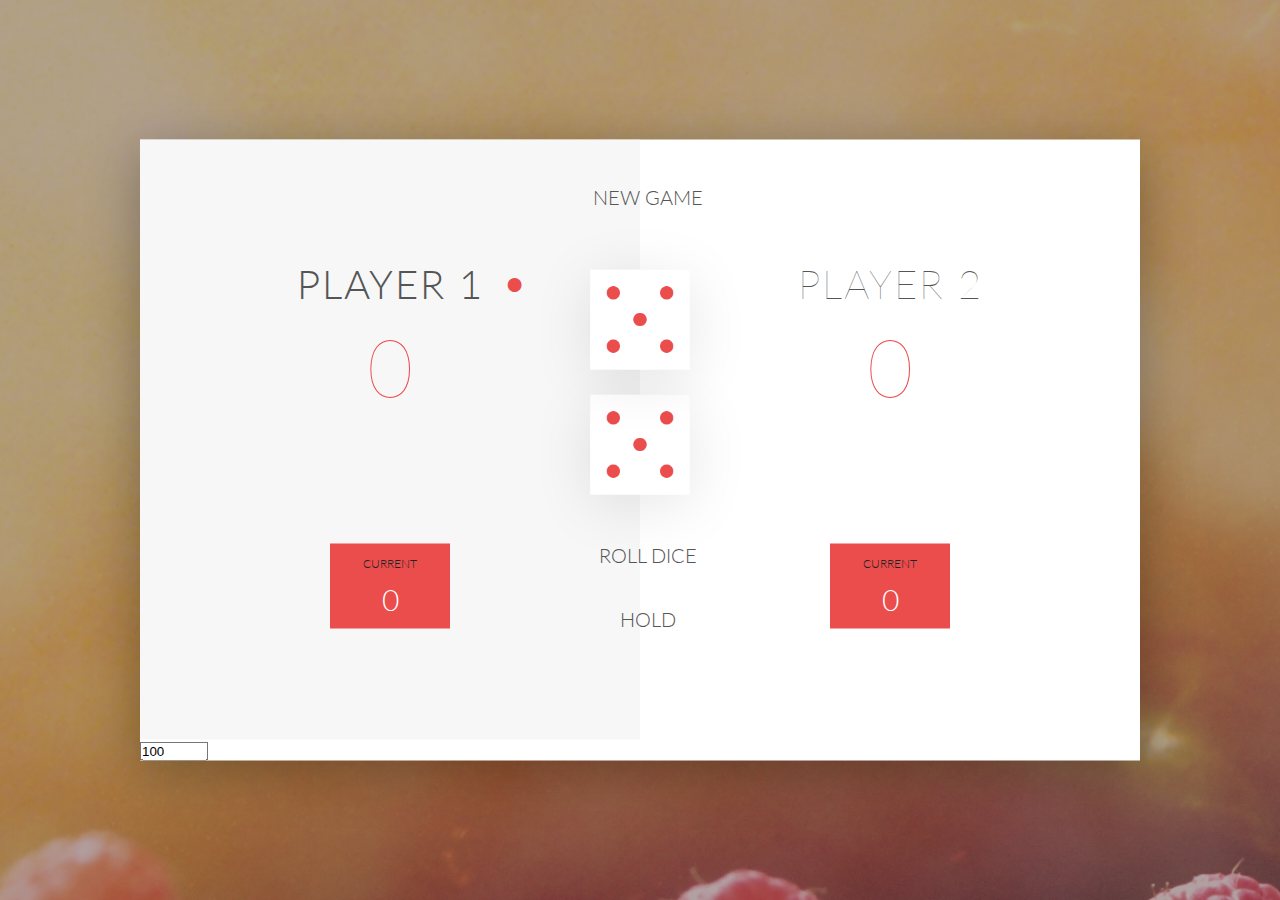
<file: 01_pig_game/index.html>
<!DOCTYPE html>
<html lang="en">
    <head>
        <meta charset="UTF-8">
        <link href="https://fonts.googleapis.com/css?family=Lato:100,300,600" rel="stylesheet" type="text/css">
        <link href="http://code.ionicframework.com/ionicons/2.0.1/css/ionicons.min.css" rel="stylesheet" type="text/css">
        <link type="text/css" rel="stylesheet" href="style.css">
        
        <title>Pig Game</title>
    </head>

    <body>
        <div class="wrapper clearfix">
            <div class="player-0-panel active">
                <div class="player-name" id="name-0">Player 1</div>
                <div class="player-score" id="score-0">43</div>
                <div class="player-current-box">
                    <div class="player-current-label">Current</div>
                    <div class="player-current-score" id="current-0">11</div>
                </div>
            </div>
            
            <div class="player-1-panel">
                <div class="player-name" id="name-1">Player 2</div>
                <div class="player-score" id="score-1">72</div>
                <div class="player-current-box">
                    <div class="player-current-label">Current</div>
                    <div class="player-current-score" id="current-1">0</div>
                </div>
            </div>
            
            <button class="btn-new"><i class="ion-ios-plus-outline"></i>New game</button>
            <button class="btn-roll"><i class="ion-ios-loop"></i>Roll dice</button>
            <button class="btn-hold"><i class="ion-ios-download-outline"></i>Hold</button>
            
            <img src="dice-5.png" alt="Dice" class="dice">
            <img src="dice-5.png" alt="Dice" class="dice_2">
            
            <div>
            <input type="number" name="quantity" min="1" max="1000" id="inputfield">
            </div>
        </div>
        
        <script src="app.js"></script>
    </body>
</html>
</file>
<file: 01_pig_game/style.css>
/**********************************************
*** GENERAL
**********************************************/

* {
    margin: 0;
    padding: 0;
    box-sizing: border-box;
    
}

.clearfix::after {
    content: "";
    display: table;
    clear: both;
}

body {
    background-image: linear-gradient(rgba(62, 20, 20, 0.4), rgba(62, 20, 20, 0.4)), url(back.jpg);
    background-size: cover;
    background-position: center;
    font-family: Lato;
    font-weight: 300;
    position: relative;
    height: 100vh;
    color: #555;
}

.wrapper {
    width: 1000px;
    position: absolute;
    top: 50%;
    left: 50%;
    transform: translate(-50%, -50%);
    background-color: #fff;
    box-shadow: 0px 10px 50px rgba(0, 0, 0, 0.3);
    overflow: hidden;
}

.player-0-panel,
.player-1-panel {
    width: 50%;
    float: left;
    height: 600px;
    padding: 100px;
}



/**********************************************
*** PLAYERS
**********************************************/

.player-name {
    font-size: 40px;
    text-align: center;
    text-transform: uppercase;
    letter-spacing: 2px;
    font-weight: 100;
    margin-top: 20px;
    margin-bottom: 10px;
    position: relative;
}

.player-score {
    text-align: center;
    font-size: 80px;
    font-weight: 100;
    color: #EB4D4D;
    margin-bottom: 130px;
}

.active { background-color: #f7f7f7; }
.active .player-name { font-weight: 300; }

.active .player-name::after {
    content: "\2022";
    font-size: 47px;
    position: absolute;
    color: #EB4D4D;
    top: -7px;
    right: 10px;
    
}

.player-current-box {
    background-color: #EB4D4D;
    color: #fff;
    width: 40%;
    margin: 0 auto;
    padding: 12px;
    text-align: center;
}

.player-current-label {
    text-transform: uppercase;
    margin-bottom: 10px;
    font-size: 12px;
    color: #222;
}

.player-current-score {
    font-size: 30px;
}

button {
    position: absolute;
    width: 200px;
    left: 50%;
    transform: translateX(-50%);
    color: #555;
    background: none;
    border: none;
    font-family: Lato;
    font-size: 20px;
    text-transform: uppercase;
    cursor: pointer;
    font-weight: 300;
    transition: background-color 0.3s, color 0.3s;
}

button:hover { font-weight: 600; }
button:hover i { margin-right: 20px; }

button:focus {
    outline: none;
}

i {
    color: #EB4D4D;
    display: inline-block;
    margin-right: 15px;
    font-size: 32px;
    line-height: 1;
    vertical-align: text-top;
    margin-top: -4px;
    transition: margin 0.3s;
}

.btn-new { top: 45px;}
.btn-roll { top: 403px;}
.btn-hold { top: 467px;}

.dice {
    position: absolute;
    left: 50%;
    top: 255px;
    transform: translateX(-50%);
    height: 100px;
    box-shadow: 0px 10px 60px rgba(0, 0, 0, 0.10);
}

.dice_2 {
    position: absolute;
    left: 50%;
    top: 130px;
    transform: translateX(-50%);
    height: 100px;
    box-shadow: 0px 10px 60px rgba(0, 0, 0, 0.10);
}

.winner { background-color: #f7f7f7; }
.winner .player-name { font-weight: 300; color: #EB4D4D; }
</file>
